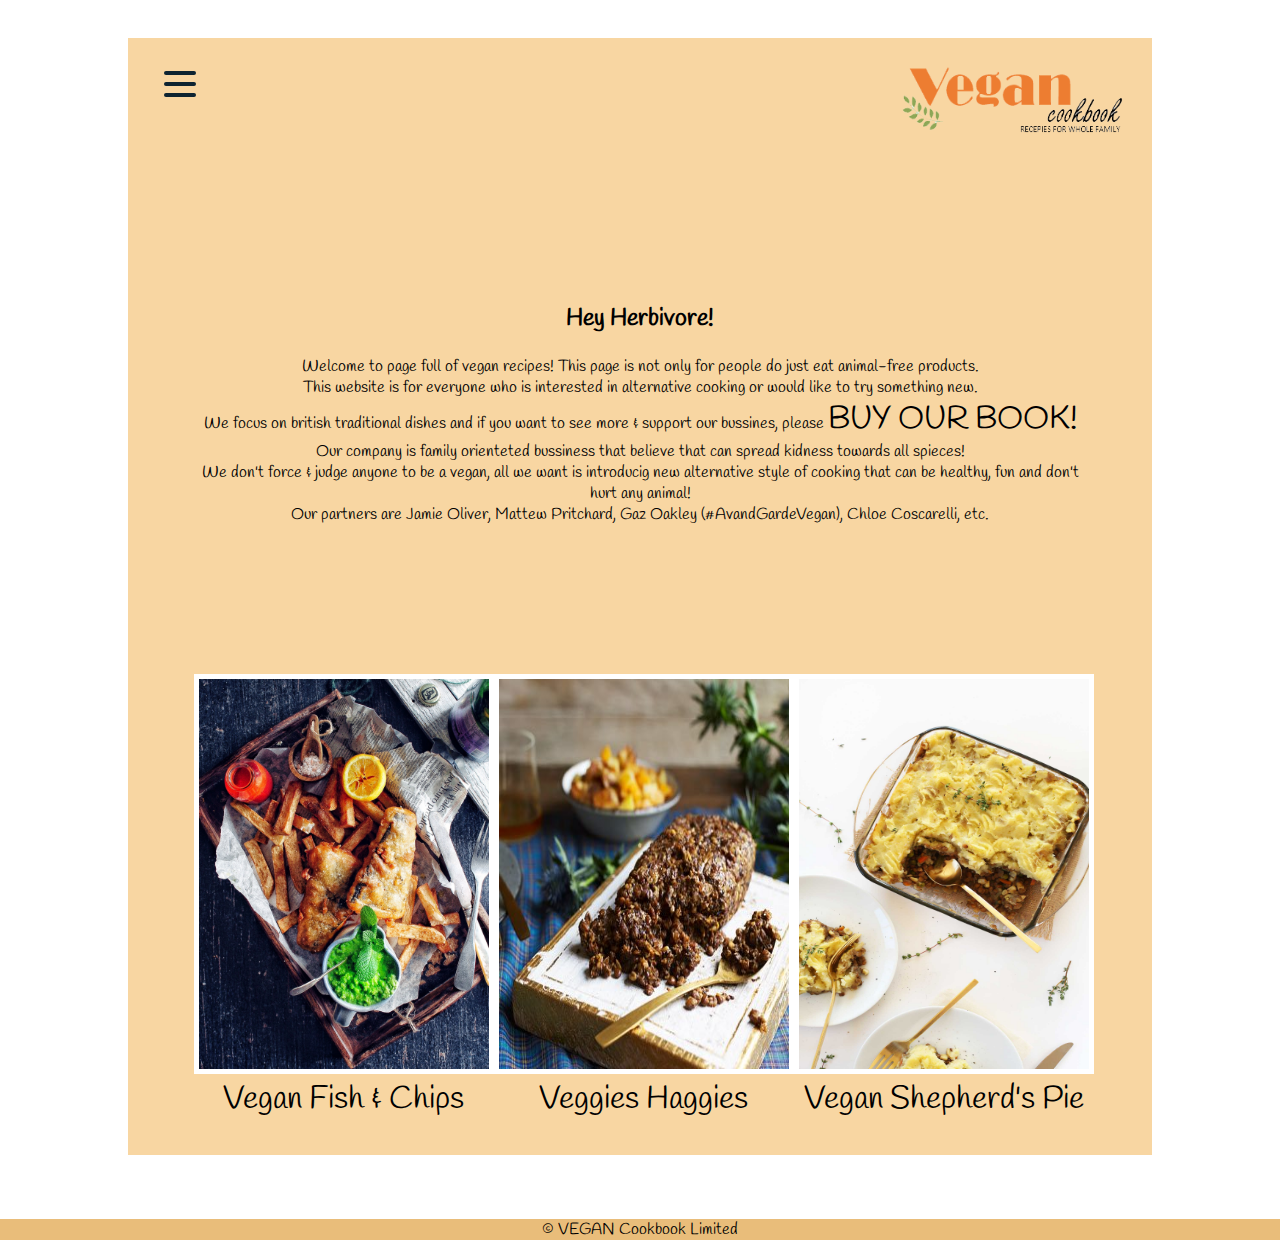
<file: index.html>
<!DOCTYPE html>
<html lang="en">
<head>
    <meta charset="utf-8">
    <meta name="viewport" content="width=device-width,initial-scale=1.0">

    
    <link rel="preconnect" href="https://fonts.googleapis.com">
    <link rel="preconnect" href="https://fonts.gstatic.com" crossorigin>
    <link href="https://fonts.googleapis.com/css2?family=Handlee&display=swap" rel="stylesheet">
    <title>VEGAN COOKbook</title>
    <link href="css/style.css" rel="stylesheet">
    <script src="js/js-sheet.js"></script>
    
</head>
<body onload="showSlides()">
    <div id="wrapper">
        <div id=header>
            <div class="header-divs">
                
<div class="logo-pic" style="float:right;">
        <img src="images/logo.png" alt="log-website" width="250" height="90">
        </div>
<div class="navbar">
                    <div class="container nav-container">
                        <input class="checkbox" type="checkbox">
                        <div class="hamburger-lines">
                          <span class="line line1"></span>
                          <span class="line line2"></span>
                          <span class="line line3"></span>
                        </div>  
                    
                      <div class="menu-items">
                        <ul>
                        <li><a href="about.html">ABOUT US and more!</a></li>
                        <li><a href="recipes.html">RECIPES</a></li>
                        <li><a href="eshop.html">BUY a Book!</a></li>
                        <li><a href="contact-feedback.html">Let Us Know!</a></li>
                        </ul>
                      </div>
                    </div>
</div>
        
                  
        

        </div> 
     

            
    </div>
            
        
    
            
        <main>



            <div class="random">
                <p><h2>Hey Herbivore! </h2><br>
                  Welcome to  page full of vegan recipes! This page is not only for people do just eat animal-free products. <br>
                  This website is for everyone who is interested in alternative 
                  cooking or would like to try something new. 
                  <br>
                  We focus on british traditional dishes and if you want to see more & support our bussines, please <a href="eshop.html">BUY OUR BOOK!</a>
                <p>
                  Our company is family orienteted bussiness that believe that can spread kidness towards all spieces! <br>
                  We don't force & judge anyone to be a vegan, all we want is introducig new alternative style of cooking that can be healthy, fun and don't hurt any animal! 
         
                <br>  Our partners are Jamie Oliver, Mattew Pritchard, Gaz Oakley (#AvandGardeVegan), Chloe Coscarelli, etc.

                </p>
            </div>

            <div class="main-page-div">
                <div class="div1"> <img src="images/veg-fishnchips.jpg" alt="veg-fishnchips" width="300" height="400" style="border: solid 5px white">
                <br>
                <a href="#">Vegan Fish & Chips</a>
                </div>
                <div class="div2"><img src="images/veg-haggies.jpg" alt="veg-haggies" width="300" height="400" style="border: solid 5px white">
                  <br>
                  <a href="#">Veggies Haggies</a>
                </div>
                <div class="div3"><img src="images/veg-shepherdspie.jpg" alt="veg-shepherdspie" width="300" height="400" style="border: solid 5px white">
                  <br>
                  <a href="#">Vegan Shepherd's Pie</a>
                </div>
            </div>

            <div class="slideshow-container">

                <div class="my-slides fade">
                  <img class="small-res-vg-fnch" src="images/veg-fishnchips.jpg" alt="sml-fnch">
                  <div class="text"><a href="recipes.html">Vegan Fish & Chips</a></div>
                </div>
                
                <div class="my-slides fade">
                  <img class="small-res-vg-haggies" src="images/veg-haggies.jpg" alt="sml-haggies">
                  <div class="text" ><a href="recipes.html">Veggies Haggies</a></div>
                </div>
                
                <div class="my-slides fade">
                  <img class="small-res-vg-shepherdspie" src="images/veg-shepherdspie.jpg" alt="sm;-shpie">
                  <div class="text"><a href="recipes.html">Vegan Shepherd's Pie</a></div>
                </div>
                
              <div class="cusors-div">
                <a class="prev" onclick="plusSlides(-1)">❮</a>
                <a class="next" onclick="plusSlides(1)">❯</a>
              </div>  
            </div>

                <br>

                
                <div style="text-align:center">
                  <span class="dot" onclick="currentSlide(1)"></span> 
                  <span class="dot" onclick="currentSlide(2)"></span> 
                  <span class="dot" onclick="currentSlide(3)"></span> 
                </div>
               


        </main>

    </div>
        <div id=footer>
            <p class="footer-text"> &copy; VEGAN Cookbook Limited</p>
        </div>
 
    
    

</body>
</html>
</file>
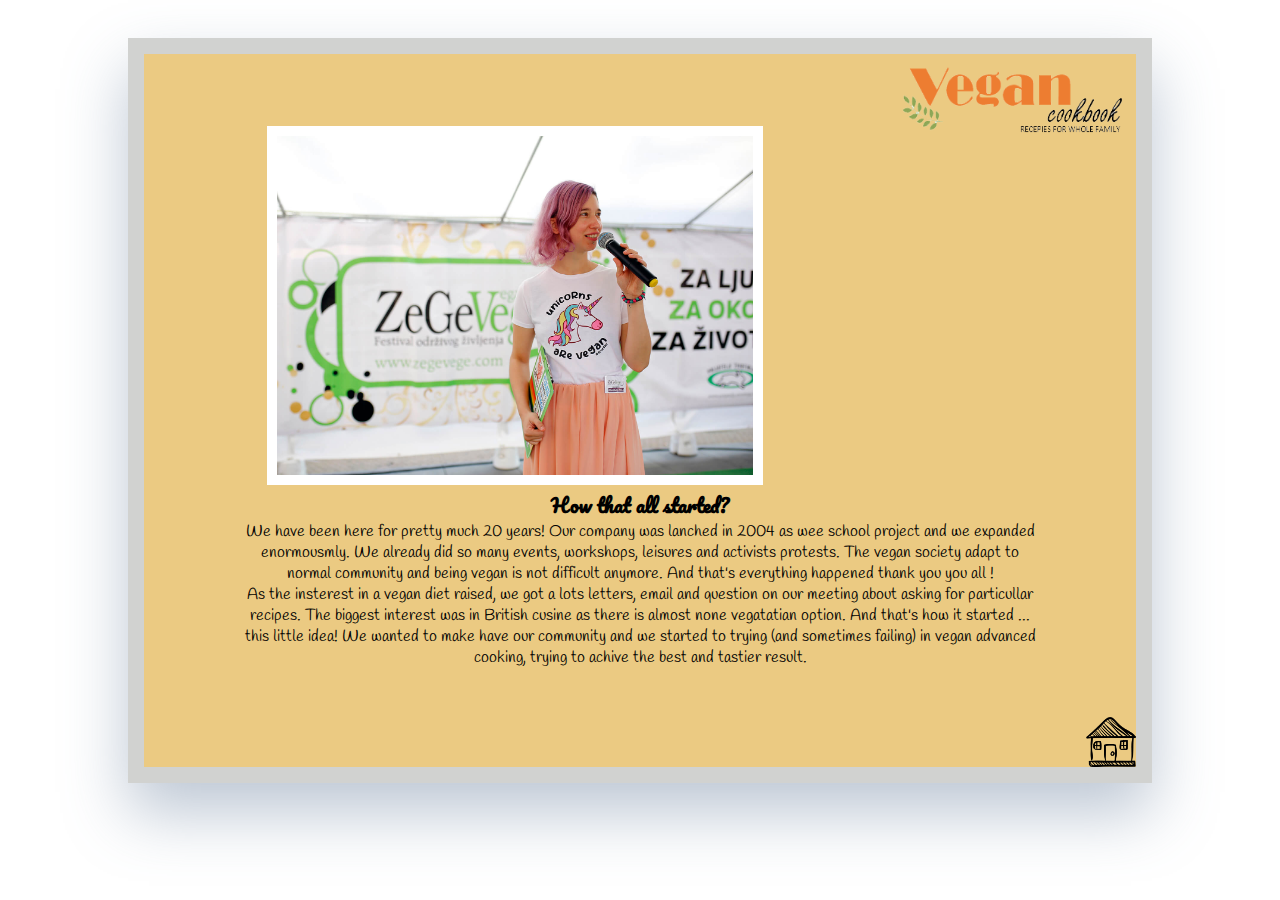
<file: about.html>
<!DOCTYPE html>
<html lang="en">
<head>
    <meta charset="utf-8">
    
    <link rel="preconnect" href="https://fonts.googleapis.com">
    <link rel="preconnect" href="https://fonts.gstatic.com" crossorigin>
    <link href="https://fonts.googleapis.com/css2?family=Handlee&display=swap" rel="stylesheet">
    <title>VEGAN COOKbook</title>
    <link href="css/style.css" rel="stylesheet">
    <script src="js/js-sheet.js"></script>
    
</head>
<body>
    <div id="wrapper" style="background-color: #d1d2d0; box-shadow: 0 30px 60px 0 rgba(90, 116, 148, 0.4);">
        <div id="page">
            <div id="header-about">
                    <div class="header-divs">
                
                <div class="logo-pic" style="float:right;">
                <img src="images/logo.png" alt="log-website" width="250" height="90">
            </div>

                    </div>    
        <main>

            <div class="about-content">
                <br>
                <br>
                <br>
                <br>
                <img class="indroduction-pic" src="images/about-pic.jpg" alt="about-picture" style="border: solid 10px white">

                <h3> How that all started?</h3>
                <p style="margin-left:10%; margin-right:10%">We have been here for pretty much 20 years! 
                    Our company was lanched in 2004 as wee school project and we expanded enormousmly. 
                    We already did so many events, workshops, leisures and activists protests. 
                    The vegan society adapt to normal community and being vegan is not difficult anymore. And that's everything happened thank you you all !
                    <br>
                    As the insterest in a vegan diet raised, we got a lots letters, email and question on our meeting about asking for particullar recipes. 
                    The biggest interest was in British cusine as there is almost none vegatatian option. 
                    And that's how it started ... this little idea! 
                    We wanted to make have our community and we started to trying (and sometimes failing) in vegan advanced cooking, trying to achive the best and tastier result.
                </p>
                
            </div>
            <div id="about-socmedia-icons" style="margin-top: 5%">
                <br>
                <br>
                <a href="#"><img class="instagram" src="images/instagram-icon.png" alt="ig-icon"  width="40" height="40"></a>
                <a href="#"><img class="pinterest" src="images/pinterest-icon.png" alt="pt-icon"  width="40" height="40"></a>
                <a href="#"><img class="facebook" src="images/facebook-icon.png" alt="fb-icon"  width="40" height="40"></a>
                <a href="#"><img class="twitter" src="images/twitter-icon.png" alt="twt-icon"  width="40" height="40"></a>


                
            </div>

            <div id="about-socmedia-icons-smallres" style="margin-top: 5%">
                <br>
                <br>
                <div class="first-row">                
                    <a href="#"><img class="instagram" src="images/instagram-icon.png" alt="ig-icon"  width="40" height="40"></a>

                    <a href="#"><img class="facebook" src="images/facebook-icon.png" alt="fb-icon"  width="40" height="40"></a>

                </div>
                <br>
                <br>
                <div class="second-row">
                <a href="#"><img class="pinterest" src="images/pinterest-icon.png" alt="pt-icon"  width="40" height="40"></a>
                <a href="#"><img class="twitter" src="images/twitter-icon.png" alt="twt-icon"  width="40" height="40"></a>
                </div>

                
            </div>

              <div class="homeIcon" style="margin-top: 5%">
                <a href="index.html"><img class="pics-back" src="images/home-icon.png" alt="back-home"  width="50" height="50"></a>

              </div>

              


        </main>
        </div>

        </div>
        
    </div>
    
    

</body>
</html>
</file>
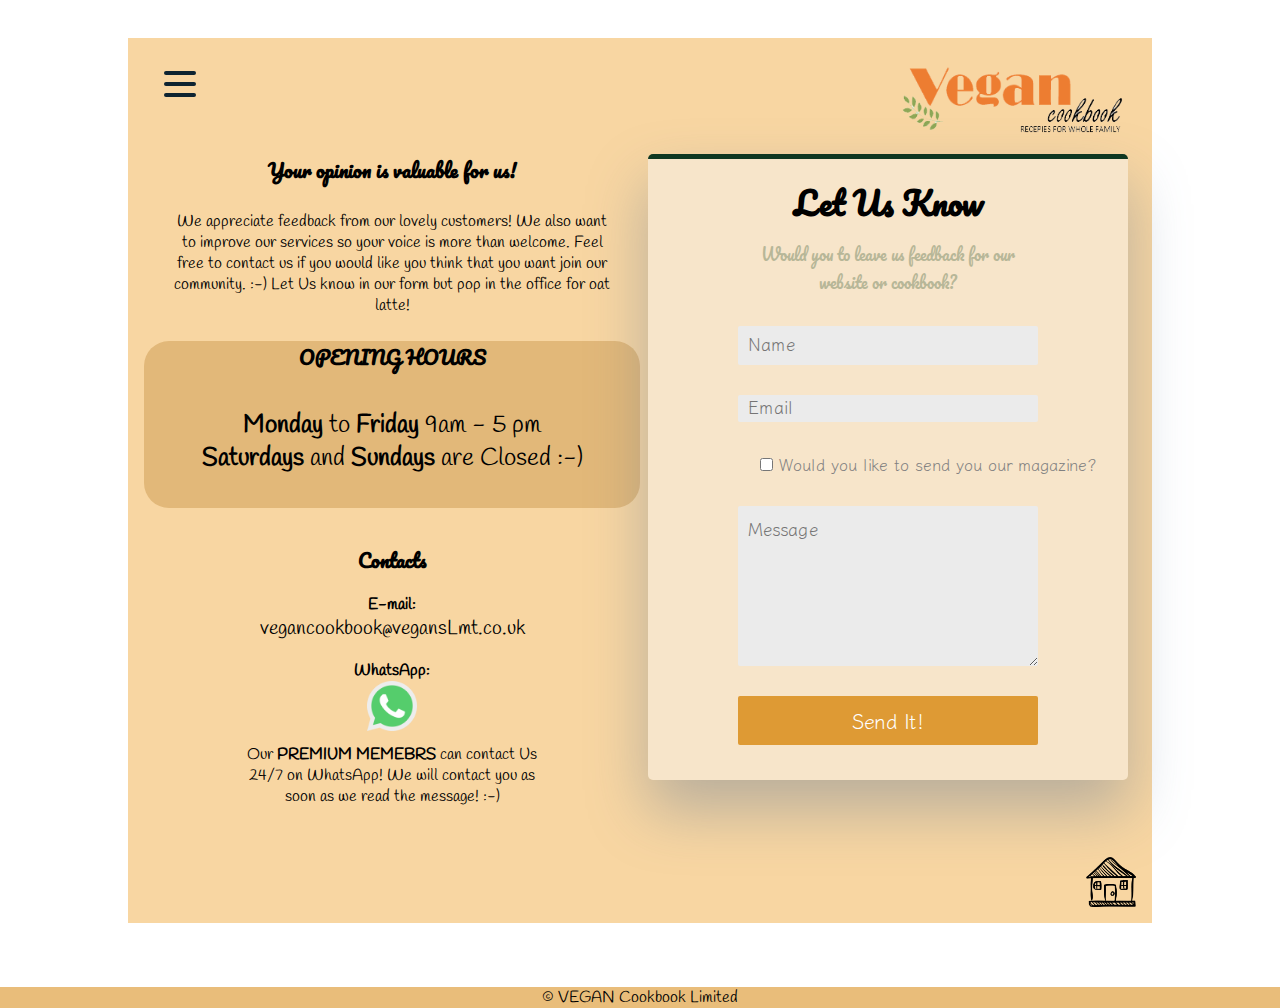
<file: contact-feedback.html>
<!DOCTYPE html>
<html lang="en">
<head>
    <meta charset="utf-8">
    <meta name="viewport" content="width=device-width,initial-scale=1.0">
    
    <link rel="preconnect" href="https://fonts.googleapis.com">
    <link rel="preconnect" href="https://fonts.gstatic.com" crossorigin>
    <link href="https://fonts.googleapis.com/css2?family=Handlee&display=swap" rel="stylesheet">
    <title>VEGAN COOKbook</title>
    <link href="css/style.css" rel="stylesheet">
    <link href="css/feedback-form.css" rel="stylesheet">
    <script src="js/js-sheet.js"></script>
    
</head>
<body onload="showSlides()">
    <div id="wrapper">
        <div id=header>
            <div class="header-divs">
                
<div class="logo-pic" style="float:right;">
        <img src="images/logo.png" alt="log-website" width="250" height="90">
        </div>
      <div class="navbar">
          <div class="container nav-container">
              <input class="checkbox" type="checkbox">
              <div class="hamburger-lines">
                <span class="line line1"></span>
                <span class="line line2"></span>
                <span class="line line3"></span>
              </div>  
          
            <div class="menu-items">
              <ul>
              <li><a href="about.html">ABOUT US and more!</a></li>
              <li><a href="recipes.html">RECIPES</a></li>
              <li><a href="eshop.html">BUY a Book!</a></li>
              <li><a href="contact-feedback.html">Let Us Know!</a></li>
              </ul>
            </div>
        </div>
</div>
        
                  
        

        </div> 
     

            
    </div>
            
        
    
            
        <main>

            <div class="contacts-div">
                <div class="left-div">
                  <h3>Your opinion is valuable for us!</h3>
                  <p style="padding: 5%">
                    We appreciate feedback from our lovely customers! We also want to improve our services so your voice is more than welcome. 
                    Feel free to contact us if you would like you think that you want join our community. :-) 
                    Let Us know in our form but pop in the office for oat latte! 
                    <br>
                    <div style="background-color:#e2b879; border-radius: 25px;">
                      <h3>OPENING HOURS</h3>
                      <br>
                      <br>
                      <p style="font-size: 25px;"><strong>Monday</strong> to <strong> Friday </strong>  9am - 5 pm
                        <br>
                        <strong>Saturdays</strong> and <strong> Sundays </strong> are Closed :-)
                        <br>
                        <br>
                    </p>
                    </div>
                    <div>
                      <br>
                      <br>
                      <h3>Contacts</h3>
                      <br>
                      <p ><strong>E-mail:</strong></p> <a href="mailto:ec2027488@edinburghcollege.ac.uk" style="font-size: 20px;">vegancookbook@vegansLmt.co.uk</a> 
                      <br>
                      <br>
                      <p ><strong>WhatsApp:</strong></p> 
                      <a href="#"><img src="images/whatsapp.png" alt="whatsapp" width="50" height="50"></a>
                      <p style="padding-left:20%; padding-right:20%">Our <strong>PREMIUM MEMEBRS</strong> can contact Us 24/7 on WhatsApp! 
                        We will contact you as soon as we read the message! :-)
                      </p>
                    </div>
                  
                    

                </div>
                <div id="feedback-socmedia-icons" style="margin-top: 5%">
                  <br>
                  <br>
                  <a href="#"><img class="gmail" src="images/gmail-icon.png" alt="ig-icon"  width="40" height="40"></a>
                  <a href="#"><img class="instagram" src="images/instagram-icon.png" alt="ig-icon"  width="40" height="40"></a>
                  <a href="#"><img class="pinterest" src="images/pinterest-icon.png" alt="pt-icon"  width="40" height="40"></a>
                  <a href="#"><img class="facebook" src="images/facebook-icon.png" alt="fb-icon"  width="40" height="40"></a>
                  <a href="#"><img class="twitter" src="images/twitter-icon.png" alt="twt-icon"  width="40" height="40"></a>
  
  
                  
              </div>

              <div id="feedback-socmedia-icons-smallres" style="margin-top: 5%">
                <br>
                <br>
                <div class="first-three">
                <a href="#"><img class="gmail" src="images/gmail-icon.png" alt="ig-icon"  width="40" height="40"></a>
                <a href="#"><img class="pinterest" src="images/pinterest-icon.png" alt="pt-icon"  width="40" height="40"></a>
                <a href="#"><img class="twitter" src="images/twitter-icon.png" alt="twt-icon"  width="40" height="40"></a>

                </div>
                <div class="second-two">
                <a href="#"><img class="instagram" src="images/instagram-icon.png" alt="ig-icon"  width="40" height="40"></a>
                <a href="#"><img class="facebook" src="images/facebook-icon.png" alt="fb-icon"  width="40" height="40"></a>
                </div>


                
            </div>

                <div class="right-div">
                    <form class="form">
                        <div class="pageTitle title">Let Us Know </div>
                        <div class="secondaryTitle title">Would you to leave us feedback for our website or cookbook?</div>
                        <input type="text" class="name formEntry" placeholder="Name" >
                        <input type="text" class="email formEntry" placeholder="Email">
                        <input type="checkbox" id="magazine" value="magazine">
                        <label style="color: grey" for="magazine"> Would you like to send you our magazine? </label><br>
                        <textarea class="message formEntry" placeholder="Message"></textarea>
                        
                        <button class="submit formEntry" onclick="thanks()">Send It!</button>
                      </form>
                </div>
              </div>

              <div class="homeIcon" style="margin-top: 5%">
                <a href="index.html"><img class="pics-back" src="images/home-icon.png" alt="back-home" width="50" height="50"></a>

              </div>

              


        </main>

    </div>
        <div id=footer>
            <p class="footer-text"> &copy; VEGAN Cookbook Limited</p>
        </div>
    
    

</body>
</html>
</file>
<file: css/style.css>
/*----------------INDEX PAGE Main settings -----------------*/

@import url('https://fonts.googleapis.com/css2?family=Klee+One&family=Pacifico&display=swap');
body {
    background-color: white ;
    font-family: 'Handlee', cursive;
    text-align: center;
  
  }
  h2 {
    font-family: 'Handlee', cursive;
  }
  p {
    font-family: 'Handlee', cursive;
  }
  #wrapper {
    width: 80%;
    background-color: #f8d6a2;
    margin-top: 3%;
    margin-left: auto;
    margin-right: auto;
    max-width: 1280px;
    padding: 1em;
  }
  
    .random {
    font-family: 'Handlee', cursive;
    margin-top: 10%;
    margin-bottom: 10%;
    padding: 5%;
    }
    .pics-back {
      display: -webkit-box;
  
      margin-left: auto;
    }

    #page {
      background-color: rgb(235, 202, 130);
    }
    .main-page-div {  display: grid;
      grid-template-columns: 1fr 1fr 1fr;
      grid-template-rows: 1fr;
      gap: 0px 0px;
      grid-auto-flow: row;
      grid-template-areas:
        "div1 div2 div3";
    }
    
    .div1 { grid-area: div1; }
    
    .div2 { grid-area: div2; }
    
    .div3 { grid-area: div3; }
    
  #header {
    background-repeat: no-repeat;
    height: 100px;
    text-align: center;
    font-family: 'Handlee', cursive;
    
  }

.logo-pic {
  position: relative;
}

  #footer {
    background-color: #e9bd7a;
    clear: both;
    text-align: center;
    font-family: 'Handlee', cursive;
    align-items: flex-end;
    justify-content: center;
    margin-top: 5%;
  
  }
 /* LINKS */
  a {
    color: inherit;
    text-decoration: none;
    font-family: 'Handlee', cursive;
    font-size: xx-large;
  }
  
  a {
    background:
      linear-gradient(
        to right,
        #f8d6a2,
        #f8d6a2
      ),
      linear-gradient(
        to right,
        rgb(192, 114, 26),
        rgba(255, 0, 180, 1),
        rgba(0, 100, 200, 1)
    );
    background-size: 100% 3px, 0 3px;
    background-position: 100% 100%, 0 100%;
    background-repeat: no-repeat;
    transition: background-size 400ms;
  }
  
  a:hover {
    background-size: 0 3px, 100% 3px;
  }

  /* ----Hamburger dropdown menu -------*/

  @import url("https://fonts.googleapis.com/css2?family=Poppins:ital,wght@0,100;0,200;0,300;0,400;0,500;0,600;0,700;0,800;0,900;1,100;1,200;1,300;1,400;1,500;1,600;1,700;1,800;1,900&display=swap");

  * {
    margin: 0;
    padding: 0;
    box-sizing: border-box;
  }
  
  body {
    font-family: "Poppins", sans-serif;
  }
  
  .main-page-div {
    max-width: 1050px;
    width: 90%;
    margin: auto;
  }
  
  .navbar {
    width: 30%;
    height: 40%;
    position: absolute;
    z-index: 0;
  }
  
  .nav-container {
    display: flex;
    justify-content: space-between;
    align-items: center;
    height: 62px;
  }
  
  .navbar .menu-items {
    display: flex;
  }
  
  .navbar .nav-container li {
    list-style: none;
  }
  
  .navbar .nav-container a {
    text-decoration: none;
    color: #0e2431;
    font-weight: 500;
    font-size: 1.2rem;
    padding: 0.7rem;
  }
  
  .navbar .nav-container a:hover{
      font-weight: bolder;
  }
  
  .nav-container {
    display: block;
    position: relative;
    height: 60px;
  }
  
  .nav-container .checkbox {
    position: absolute;
    display: block;
    height: 32px;
    width: 32px;
    top: 20px;
    left: 20px;
    z-index: 5;
    opacity: 0;
    cursor: pointer;
  }
  
  .nav-container .hamburger-lines {
    display: block;
    height: 26px;
    width: 32px;
    position: absolute;
    top: 17px;
    left: 20px;
    z-index: 2;
    display: flex;
    flex-direction: column;
    justify-content: space-between;
  }
  
  .nav-container .hamburger-lines .line {
    display: block;
    height: 4px;
    width: 100%;
    border-radius: 10px;
    background: #0e2431;
  }
  
  .nav-container .hamburger-lines .line1 {
    transform-origin: 0% 0%;
    transition: transform 0.4s ease-in-out;
  }
  
  .nav-container .hamburger-lines .line2 {
    transition: transform 0.2s ease-in-out;
  }
  
  .nav-container .hamburger-lines .line3 {
    transform-origin: 0% 100%;
    transition: transform 0.4s ease-in-out;
  }
  
  .navbar .menu-items {
    padding-top: 120px;
    box-shadow: inset 0 0 2000px rgba(255, 255, 255, .5);
    height: 400px;
    width: 100%;
    transform: translate(-300%);
    display: flex;
    flex-direction: column;
    margin-left: -40px;
    padding-left: 50px;
    transition: transform 0.5s ease-in-out;
    text-align: center;
    background-color: white;

  }
  
  .navbar .menu-items li {
    margin-bottom: 1.2rem;
    font-size: 1.5rem;
    font-weight: 500;
  }
  .menu-items {
    z-index: -99;
  }
  
  .logo {
    position: absolute;
    top: 5px;
    right: 15px;
    font-size: 1.2rem;
    color: #0e2431;
  }
  
  .nav-container input[type="checkbox"]:checked ~ .menu-items {
    transform: translateX(0);
    
  }
  
  .nav-container input[type="checkbox"]:checked ~ .hamburger-lines .line1 {
    transform: rotate(45deg);
  }
  
  .nav-container input[type="checkbox"]:checked ~ .hamburger-lines .line2 {
    transform: scaleY(0);
  }
  
  .nav-container input[type="checkbox"]:checked ~ .hamburger-lines .line3 {
    transform: rotate(-45deg);
  }
  
  .nav-container input[type="checkbox"]:checked ~ .logo{
    display: none;
  }

  .slideshow-container {
    display: none;
  }

 /*------END NAVBAR --------*/

  
  h3 {
    font-family: 'Pacifico', cursive;
  }

  #about-socmedia-icons {
    display: none;
  }

  #about-socmedia-icons-smallres {
    display: none;
  }
 /*ABOUT PAGE*/

 .indroduction-pic {
  width:50%;
  height:40%;
 }
 
 /*----------------------------------MEDIA QUIERES -----------------------------*/




  @media only screen and (max-width: 1200px) {
     .navbar {
      width: 40%;
      height: 400px;


    }

   

    .main-page-div {
      display: none;
      transform: translate(-300%);
  }

  #about-socmedia-icons {
    display: flex;
    flex-direction: row;
    justify-content: space-between;
    margin-left: 10px;
     margin-right: 10px;
  }
 

   /*Slideshow - pictures INDEX PAGE */
   
  * {box-sizing: border-box}
body {font-family: Verdana, sans-serif; margin:0}
.my-slides {display: none}
img {vertical-align: middle;}

.small-res-vg-shepherdspie {
width: 200px;
height: 280px;
position: relative;
margin: auto;

}

.small-res-vg-haggies {
  width: 200px;
  height: 280px;
}

.small-res-vg-fnch {
  width: 200px;
  height: 280px;

}




/* Slideshow container */
.slideshow-container {
  
  position: relative;
  margin: auto;
  display: flex;
  display: flex;
  justify-content: space-around;

}

.cusors-div
{
  display: flex;
  width: 100%;
  position: absolute;
  top:130px;
}



/* Next & previous buttons */
.prev {
  cursor: pointer;
  position: absolute;
  top: 50%;
  padding: 16px;
  margin-top: -22px;
  color: white;
  font-weight: bold;
  font-size: 18px;
  transition: 0.6s ease;
  border-radius: 0 3px 3px 0;
  user-select: none;
  display: flex;
  justify-content: flex-start;
  background-color: #ed7D31;
  margin-bottom: 40px;
}

.next {
  cursor: pointer;
  position: absolute;
  padding: 16px;
  margin-top: -22px;
  color: white;
  font-weight: bold;
  font-size: 18px;
  transition: 0.6s ease;
  border-radius: 0 3px 3px 0;
  user-select: none;
  display: flex;
  justify-content: flex-end;
  background-color: #ed7D31;
}


/* Position the "next button" to the right */
.next {
  right: 0;
  border-radius: 3px 0 0 3px;
}

/* On hover, add a black background color with a little bit see-through */
.prev:hover, .next:hover {
  background-color: rgba(0,0,0,0.8);
}

/* Caption text */
.text {
  color: #000000;
  font-size: 5px;
  padding: 8px 12px;
  position: relative;
  bottom: 8px;
  text-align: center;
}

/* Number text (1/3 etc) */
.numbertext {
  color: #f2f2f2;
  font-size: 12px;
  padding: 8px 12px;
  position: absolute;
  top: 0;
}

/* The dots/bullets/indicators */
.dot {
  cursor: pointer;
  height: 15px;
  width: 15px;
  margin: 0 2px;
  background-color: #bbb;
  border-radius: 50%;
  display: inline-block;
  transition: background-color 0.6s ease;
}

.active, .dot:hover {
  background-color: #717171;
}

/* Fading animation */
.fade {
  animation-name: fade;
  animation-duration: 1.5s;
}

@keyframes fade {
  from {opacity: .4} 
  to {opacity: 1}
}




/* On smaller screens, decrease text size */
@media only screen and (max-width: 300px) {
  .prev, .next,.text {font-size: 11px}
}
  }


  /*Button Eshop*/


@import url('https://fonts.googleapis.com/css2?family=Bebas+Neue&family=Koulen&family=Lato&family=Nunito&family=Playfair+Display:ital@1&family=Prata&family=Raleway:ital,wght@1,100&family=Roboto&family=Roboto+Condensed&family=Teko&display=swap');

.btn{

font-family: 'Handlee', cursive;
font-weight: 0;
font-size: 30px;
color: #fff;
background-color: #782268;
padding: 10px 30px;
border: none;
box-shadow: rgb(0, 0, 0) 0px 0px 0px 0px;
border-radius: 17px;
transition : 1000ms;
transform: translateY(0);
display: grid;
margin: auto;
flex-direction: row;
align-items: center;
cursor: pointer;
}

.btn:hover{

transition : 1000ms;
padding: 10px 50px;
transform : translateY(-0px);
background-color: #fff;
color: #0066cc;
border: solid 2px #0066cc;
}

@media only screen and (max-width: 480px) {
      .navbar {
      width: 70%;
      height: 350px;


    }
    
  #about-socmedia-icons-smallres {
    display: grid;
  }

  .first-row{
    margin-left: 10%;
    display: flex;
    gap: 50%;
  }

  .second-row{
    margin-left: 30%;
    display: flex;
    gap: 60%;
  }
  #about-socmedia-icons {
    display: none;
  }
}
</file>
<file: css/feedback-form.css>
@import url('https://fonts.googleapis.com/css2?family=Klee+One&family=Pacifico&display=swap');

#title-Tag-Line {
    font-size: 20px;
    font-family: 'Klee One', cursive;
  }
  
  /* form animation starts */
  .form {
    font-family: 'Klee One', cursive;
    background: rgb(247, 229, 202);
    box-shadow: 0 30px 60px 0 rgba(90, 116, 148, 0.4);
    border-radius: 5px;
    max-width: 480px;
    margin-left: auto;
    margin-right: auto;
    padding-top: 5px;
    padding-bottom: 5px;
    left: 0;
    right: 0;
    position: relative;
    border-top: 5px solid #0e3721;
  /*   z-index: 1; */
    animation: bounce 1.5s infinite;
  }
  ::-webkit-input-placeholder {
    font-size: 1.3em;
  }
  
  .title{
    display: block;
    font-family: 'Pacifico', cursive;
    margin: 10px auto 5px;
    width: 300px;
  }
  #magazine{
    margin: 0 auto 5px 80px;
  }
  
  .pageTitle{
    font-size: 2em;
    font-weight: bold;
  }
  .secondaryTitle{
    color: rgb(183, 183, 152);
  }
  
  .name {
    background-color: #ebebeb;
    color: white;
    font-family: 'Klee One', cursive;
  }
  .name:hover {
    border-bottom: 5px solid #0e3721;
    height: 30px;
    width: 380px;
    transition: ease 0.5s;
  }
  
  .email {
    background-color: #ebebeb;
    height: 2em;
    font-family: 'Klee One', cursive;
  }
  
  .email:hover {
    border-bottom: 5px solid #0e3721;
    height: 30px;
    width: 380px;
    transition: ease 0.5s;
  }
  
  .message {
    background-color: #ebebeb;
    overflow: hidden;
    height: 10rem;
    font-family: 'Klee One', cursive;
  }
  
  .message:hover {
    border-bottom: 5px solid #0e3721;
    height: 12em;
    width: 380px;
    transition: ease 0.5s;
    font-family: 'Klee One', cursive;
  }
  
  .formEntry {
    display: block;
    margin: 30px auto;
    min-width: 300px;
    padding: 10px;
    border-radius: 2px;
    border: none;
    transition: all 0.5s ease 0s;
    font-family: 'Klee One', cursive;
  }
  
  .submit {
    width: 200px;
    color: white;
    background-color: #de9a34;
    font-size: 20px;
    font-family: 'Klee One', cursive;
  }
  
  .submit:hover {
    box-shadow: 15px 15px 15px 5px rgba(78, 72, 77, 0.219);
    transform: translateY(-3px);
    width: 300px;
    border-top: 5px solid #0e3750;
    border-radius: 0%;
  }
  
  @keyframes bounce {
    0% {
      tranform: translate(0, 4px);
    }
    50% {
      transform: translate(0, 8px);
    }
  } 
  
  .pics-back {
    display: -webkit-box;

    margin-left: auto;
  }

  .contacts-div {
    display: grid; 
    grid-template-columns: 1fr 1fr; 
    grid-template-rows: 1fr; 
    gap: 0px 0px; 
    grid-template-areas: 
      "left-div right-div"; 
  }
  .left-div { grid-area: left-div; }
  .right-div { grid-area: right-div; }

  #feedback-socmedia-icons {
    display: none;
  }

  #feedback-socmedia-icons-smallres {
    display: none;
  }

@media only screen and (max-width: 1200px) {

  .contacts-div {
    display: flex;
    flex-direction: column;
  
  }
  .form {
    margin-top: 10%;
    position: relative;
  }
  #feedback-socmedia-icons {
    display: flex;
    justify-content: space-around;
  }
  

}

@media only screen and (max-width: 480px) {

  #feedback-socmedia-icons {
    display: none;
  }

  #feedback-socmedia-icons-smallres {
    display: grid;
  }
  .first-three{
    margin-left: 10%;
    display: flex;
    gap: 30%;
  }
  .second-two{
    margin-left: 30%;
    display: flex;
    gap: 40%;
  }

}
</file>
